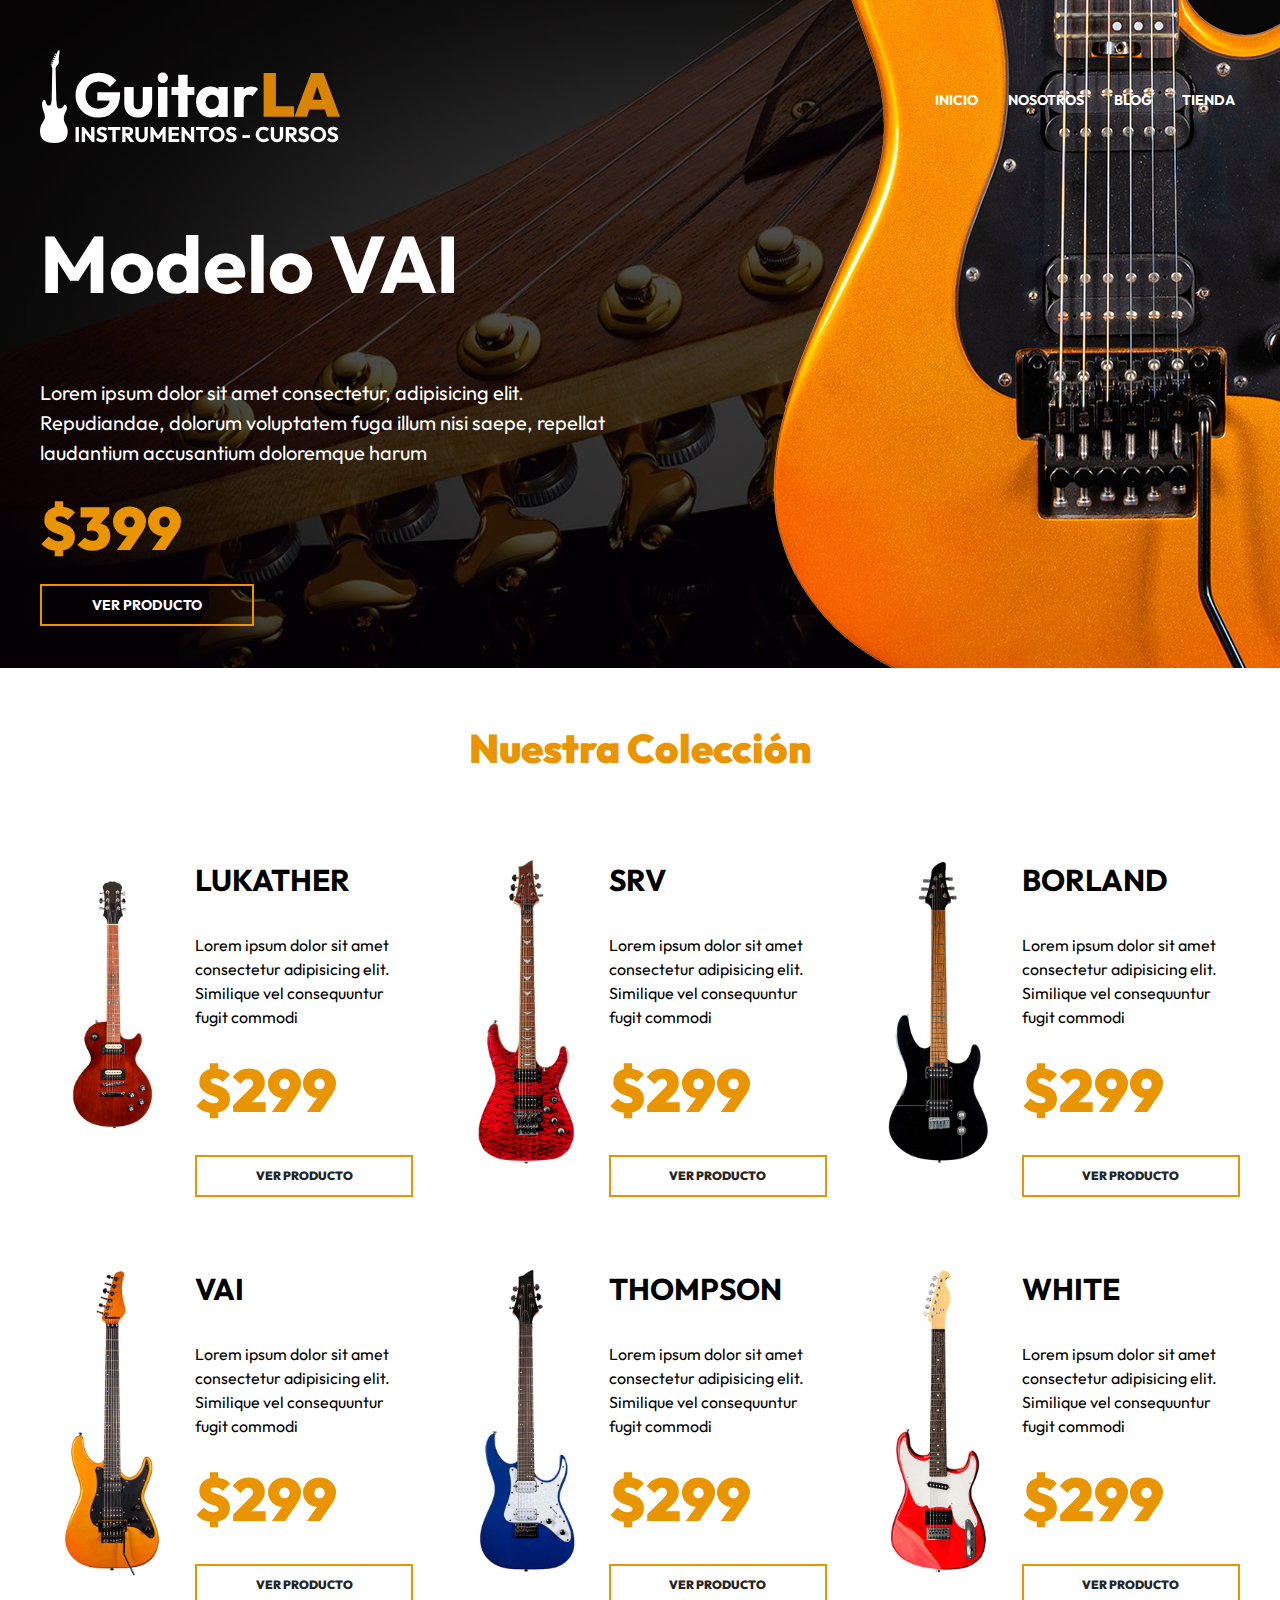
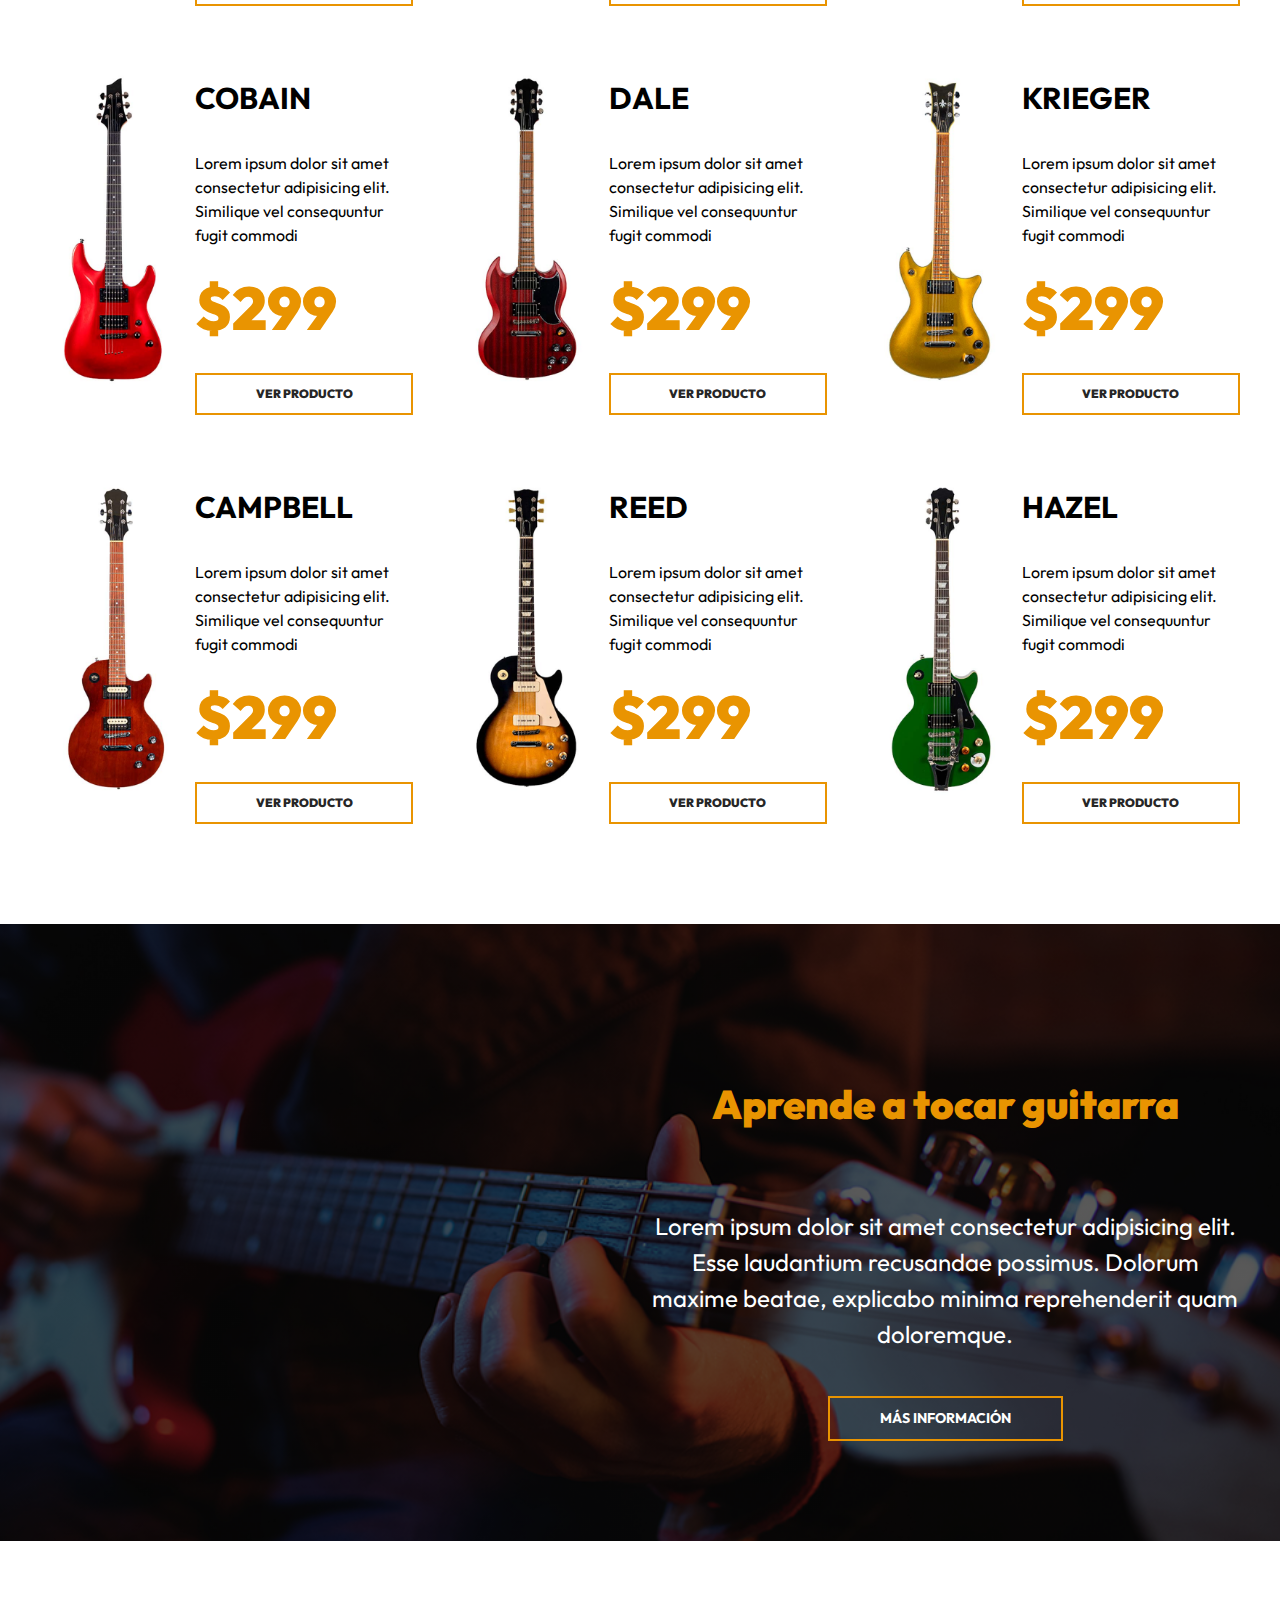
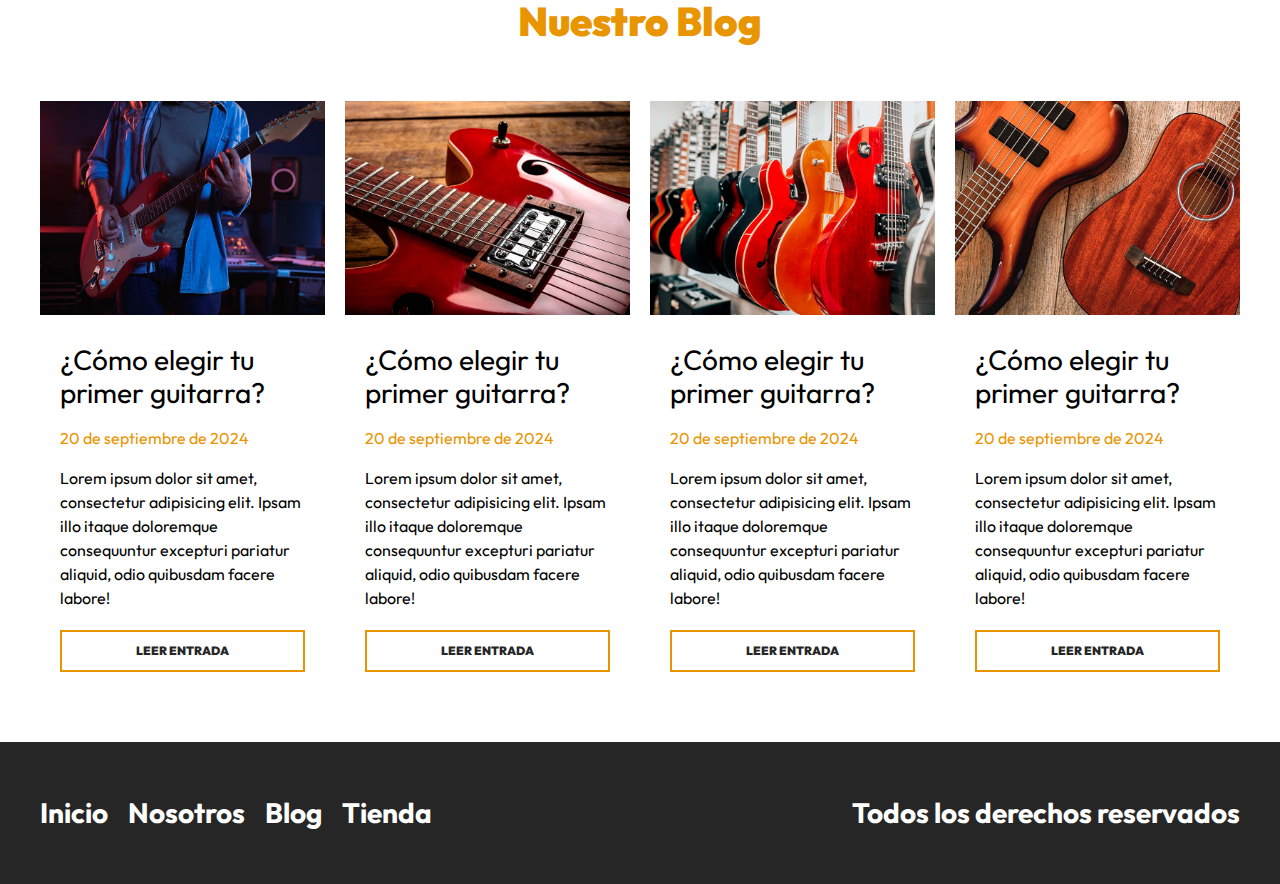
<file: index.html>
<!DOCTYPE html>
<html lang="en">
<head>
    <meta charset="UTF-8">
    <meta http-equiv="X-UA-Compatible" content="IE=edge">
    <meta name="viewport" content="width=device-width, initial-scale=1.0">
    <title>GuitarLA</title>
    <link rel="stylesheet" href="css/normalize.css">
    <link rel="preconnect" href="https://fonts.googleapis.com">
    <link rel="preconnect" href="https://fonts.gstatic.com" crossorigin>
    <link href="https://fonts.googleapis.com/css2?family=Outfit:wght@400;700;900&display=swap" rel="stylesheet"> 
    <link rel="stylesheet" href="css/app.css">
</head>
<body>
    <header class="header">
        <div class="header__contenedor">
            <div class="header__barra">
                <a href="/">
                    <img class="header__logo" src="img/logo.svg" alt="imagen logo">
                </a>
                <nav class="navegacion">
                    <a class="navegacion__enlace" href="index.html">Inicio</a>
                    <a class="navegacion__enlace" href="nosotros.html">Nosotros</a>
                    <a class="navegacion__enlace" href="blog.html">Blog</a>
                    <a class="navegacion__enlace" href="tienda.html">Tienda</a>
                </nav>
            </div><!--.header-barra-->
        
            <div class="modelo">
                <h1 class="modelo__nombre">Modelo VAI</h1>
                <p class="modelo__descripcion">Lorem ipsum dolor sit amet consectetur, adipisicing elit. Repudiandae, dolorum voluptatem fuga illum nisi saepe, repellat laudantium accusantium doloremque harum</p>
                <p class="modelo__precio">$399</p>
                <a class="modelo__enlace" href="producto.html">Ver Producto</a>
            </div>
        </div>
        <img class="header__guitarra" src="img/header_guitarra.png" alt="imagen header guitarra">
    </header>
    <main class="productos productos__contenedor">
        <h2 class="productos__heading">Nuestra Colección</h2>
        <div class="productos__grid">
            <div class="producto">
                <img class="producto__imagen" src="img/guitarra_01.jpg" alt="imagen guitarra">
                <div class="producto__contenido">
                    <h3 class="producto__nombre">Lukather</h3>
                    <p class="producto__descripcion">Lorem ipsum dolor sit amet consectetur adipisicing elit. Similique vel consequuntur fugit commodi</p>
                    <p class="producto__precio">$299</p>
                    <a class="producto__enlace" href="producto.html">Ver Producto</a>
                </div>
            </div><!--./producto-->
            <div class="producto">
                <img class="producto__imagen" src="img/guitarra_02.jpg" alt="imagen guitarra">
                <div class="producto__contenido">
                    <h3 class="producto__nombre">SRV</h3>
                    <p class="producto__descripcion">Lorem ipsum dolor sit amet consectetur adipisicing elit. Similique vel consequuntur fugit commodi</p>
                    <p class="producto__precio">$299</p>
                    <a class="producto__enlace" href="producto.html">Ver Producto</a>
                </div>
            </div><!--./producto-->
            <div class="producto">
                <img class="producto__imagen" src="img/guitarra_03.jpg" alt="imagen guitarra">
                <div class="producto__contenido">
                    <h3 class="producto__nombre">Borland</h3>
                    <p class="producto__descripcion">Lorem ipsum dolor sit amet consectetur adipisicing elit. Similique vel consequuntur fugit commodi</p>
                    <p class="producto__precio">$299</p>
                    <a class="producto__enlace" href="producto.html">Ver Producto</a>
                </div>
            </div><!--./producto-->
            <div class="producto">
                <img class="producto__imagen" src="img/guitarra_04.jpg" alt="imagen guitarra">
                <div class="producto__contenido">
                    <h3 class="producto__nombre">VAI</h3>
                    <p class="producto__descripcion">Lorem ipsum dolor sit amet consectetur adipisicing elit. Similique vel consequuntur fugit commodi</p>
                    <p class="producto__precio">$299</p>
                    <a class="producto__enlace" href="producto.html">Ver Producto</a>
                </div>
            </div><!--./producto-->
            <div class="producto">
                <img class="producto__imagen" src="img/guitarra_05.jpg" alt="imagen guitarra">
                <div class="producto__contenido">
                    <h3 class="producto__nombre">Thompson</h3>
                    <p class="producto__descripcion">Lorem ipsum dolor sit amet consectetur adipisicing elit. Similique vel consequuntur fugit commodi</p>
                    <p class="producto__precio">$299</p>
                    <a class="producto__enlace" href="producto.html">Ver Producto</a>
                </div>
            </div><!--./producto-->
            <div class="producto">
                <img class="producto__imagen" src="img/guitarra_06.jpg" alt="imagen guitarra">
                <div class="producto__contenido">
                    <h3 class="producto__nombre">White</h3>
                    <p class="producto__descripcion">Lorem ipsum dolor sit amet consectetur adipisicing elit. Similique vel consequuntur fugit commodi</p>
                    <p class="producto__precio">$299</p>
                    <a class="producto__enlace" href="producto.html">Ver Producto</a>
                </div>
            </div><!--./producto-->
            <div class="producto">
                <img class="producto__imagen" src="img/guitarra_07.jpg" alt="imagen guitarra">
                <div class="producto__contenido">
                    <h3 class="producto__nombre">Cobain</h3>
                    <p class="producto__descripcion">Lorem ipsum dolor sit amet consectetur adipisicing elit. Similique vel consequuntur fugit commodi</p>
                    <p class="producto__precio">$299</p>
                    <a class="producto__enlace" href="producto.html">Ver Producto</a>
                </div>
            </div><!--./producto-->
            <div class="producto">
                <img class="producto__imagen" src="img/guitarra_08.jpg" alt="imagen guitarra">
                <div class="producto__contenido">
                    <h3 class="producto__nombre">Dale</h3>
                    <p class="producto__descripcion">Lorem ipsum dolor sit amet consectetur adipisicing elit. Similique vel consequuntur fugit commodi</p>
                    <p class="producto__precio">$299</p>
                    <a class="producto__enlace" href="producto.html">Ver Producto</a>
                </div>
            </div><!--./producto-->
            <div class="producto">
                <img class="producto__imagen" src="img/guitarra_09.jpg" alt="imagen guitarra">
                <div class="producto__contenido">
                    <h3 class="producto__nombre">Krieger</h3>
                    <p class="producto__descripcion">Lorem ipsum dolor sit amet consectetur adipisicing elit. Similique vel consequuntur fugit commodi</p>
                    <p class="producto__precio">$299</p>
                    <a class="producto__enlace" href="producto.html">Ver Producto</a>
                </div>
            </div><!--./producto-->
            <div class="producto">
                <img class="producto__imagen" src="img/guitarra_10.jpg" alt="imagen guitarra">
                <div class="producto__contenido">
                    <h3 class="producto__nombre">Campbell</h3>
                    <p class="producto__descripcion">Lorem ipsum dolor sit amet consectetur adipisicing elit. Similique vel consequuntur fugit commodi</p>
                    <p class="producto__precio">$299</p>
                    <a class="producto__enlace" href="producto.html">Ver Producto</a>
                </div>
            </div><!--./producto-->
            <div class="producto">
                <img class="producto__imagen" src="img/guitarra_11.jpg" alt="imagen guitarra">
                <div class="producto__contenido">
                    <h3 class="producto__nombre">Reed</h3>
                    <p class="producto__descripcion">Lorem ipsum dolor sit amet consectetur adipisicing elit. Similique vel consequuntur fugit commodi</p>
                    <p class="producto__precio">$299</p>
                    <a class="producto__enlace" href="producto.html">Ver Producto</a>
                </div>
            </div><!--./producto-->
            <div class="producto">
                <img class="producto__imagen" src="img/guitarra_12.jpg" alt="imagen guitarra">
                <div class="producto__contenido">
                    <h3 class="producto__nombre">Hazel</h3>
                    <p class="producto__descripcion">Lorem ipsum dolor sit amet consectetur adipisicing elit. Similique vel consequuntur fugit commodi</p>
                    <p class="producto__precio">$299</p>
                    <a class="producto__enlace" href="producto.html">Ver Producto</a>
                </div>
            </div><!--./producto-->
        </div><!--./productos__grid-->
    </main>
    <section class="cursos">
        <div class="cursos__grid cursos__contenedor">
            <div class="cursos__contenido">
                <h2 class="cursos__heading">Aprende a tocar guitarra</h2>
                <p class="cursos__texto">Lorem ipsum dolor sit amet consectetur adipisicing elit. Esse laudantium recusandae possimus. Dolorum maxime beatae, explicabo minima reprehenderit quam doloremque.</p>
                <a href="#" class="cursos__enlace">Más información</a>
            </div>
        </div>
    </section>
    <section class="blog">
        <h2 class="blog__heading">Nuestro Blog</h2>
        <div class="blog__grid blog__contenedor">
            <div class="entrada">
                <img src="img/blog_1.jpg" alt="imagen blog" class="entrada__imagen">
                <div class="entrada__contenido">
                    <h3 class="entrada__titulo">¿Cómo elegir tu primer guitarra?</h3>
                    <p class="entrada__fecha">20 de septiembre de 2024</p>
                    <p class="entrada__descripcion">Lorem ipsum dolor sit amet, consectetur adipisicing elit. Ipsam illo itaque doloremque consequuntur excepturi pariatur aliquid, odio quibusdam facere labore!</p>
                    <a href="#" class="entrada__enlace">Leer Entrada</a>
                </div>
            </div>
            <div class="entrada">
                <img src="img/blog_2.jpg" alt="imagen blog" class="entrada__imagen">
                <div class="entrada__contenido">
                    <h3 class="entrada__titulo">¿Cómo elegir tu primer guitarra?</h3>
                    <p class="entrada__fecha">20 de septiembre de 2024</p>
                    <p class="entrada__descripcion">Lorem ipsum dolor sit amet, consectetur adipisicing elit. Ipsam illo itaque doloremque consequuntur excepturi pariatur aliquid, odio quibusdam facere labore!</p>
                    <a href="#" class="entrada__enlace">Leer Entrada</a>
                </div>
            </div>
            <div class="entrada">
                <img src="img/blog_3.jpg" alt="imagen blog" class="entrada__imagen">
                <div class="entrada__contenido">
                    <h3 class="entrada__titulo">¿Cómo elegir tu primer guitarra?</h3>
                    <p class="entrada__fecha">20 de septiembre de 2024</p>
                    <p class="entrada__descripcion">Lorem ipsum dolor sit amet, consectetur adipisicing elit. Ipsam illo itaque doloremque consequuntur excepturi pariatur aliquid, odio quibusdam facere labore!</p>
                    <a href="#" class="entrada__enlace">Leer Entrada</a>
                </div>
            </div>
            <div class="entrada">
                <img src="img/blog_4.jpg" alt="imagen blog" class="entrada__imagen">
                <div class="entrada__contenido">
                    <h3 class="entrada__titulo">¿Cómo elegir tu primer guitarra?</h3>
                    <p class="entrada__fecha">20 de septiembre de 2024</p>
                    <p class="entrada__descripcion">Lorem ipsum dolor sit amet, consectetur adipisicing elit. Ipsam illo itaque doloremque consequuntur excepturi pariatur aliquid, odio quibusdam facere labore!</p>
                    <a href="#" class="entrada__enlace">Leer Entrada</a>
                </div>
            </div>
        </div>
    </section>
    <footer class="footer">
        <div class="footer__grid footer__contenedor">
            <nav class="footer__navegacion">
                <a class="footer__enlace" href="index.html">Inicio</a>
                <a class="footer__enlace" href="nosotros.html">Nosotros</a>
                <a class="footer__enlace" href="blog.html">Blog</a>
                <a class="footer__enlace" href="tienda.html">Tienda</a>
            </nav>
            <p class="copyright">Todos los derechos reservados</p>
        </div>
    </footer>
</body>
</html>
</file>
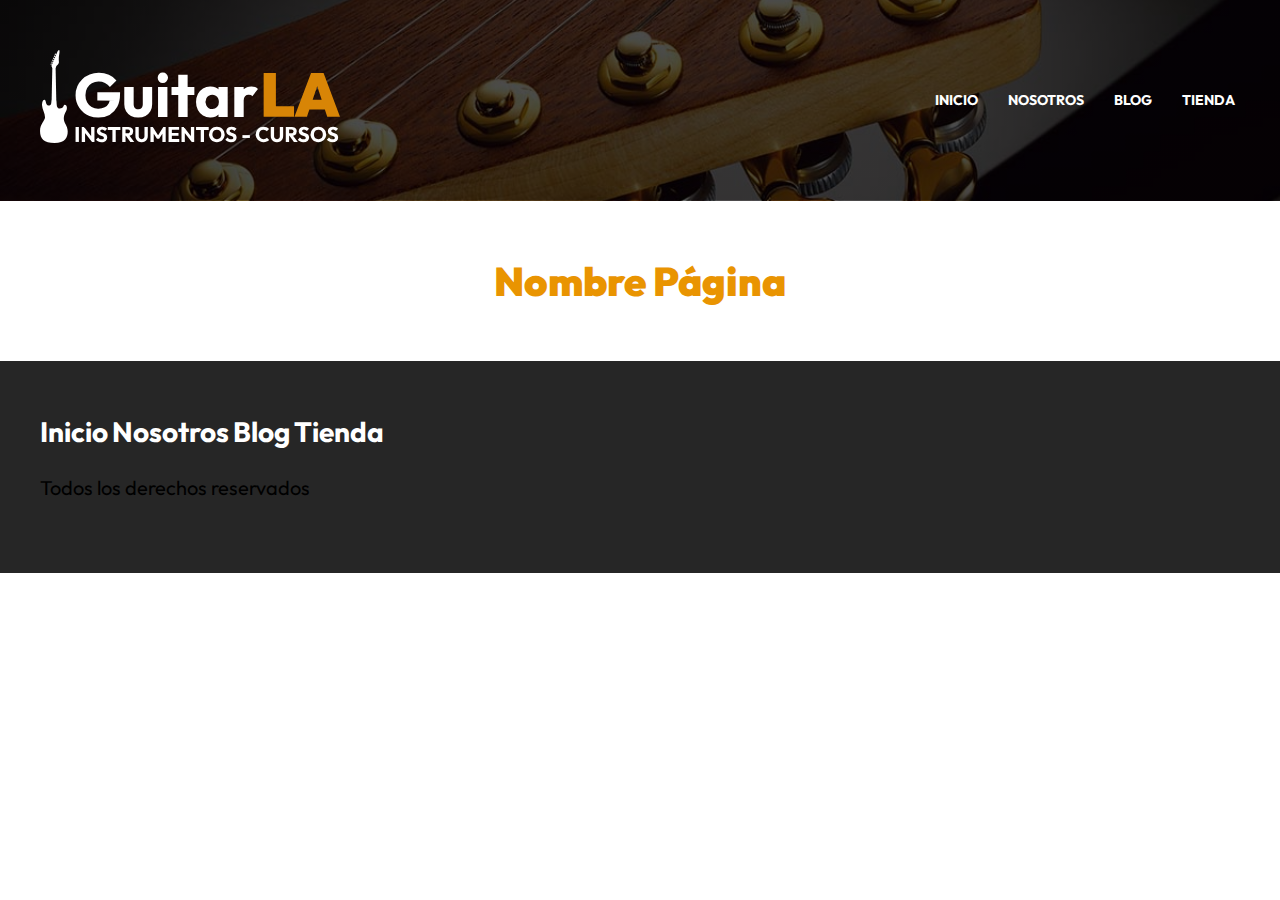
<file: base.html>
<!DOCTYPE html>
<html lang="en">
<head>
    <meta charset="UTF-8">
    <meta http-equiv="X-UA-Compatible" content="IE=edge">
    <meta name="viewport" content="width=device-width, initial-scale=1.0">
    <title>GuitarLA: Nombre Página</title>
    <link rel="stylesheet" href="css/normalize.css">
    <link rel="preconnect" href="https://fonts.googleapis.com">
    <link rel="preconnect" href="https://fonts.gstatic.com" crossorigin>
    <link href="https://fonts.googleapis.com/css2?family=Outfit:wght@400;700;900&display=swap" rel="stylesheet"> 
    <link rel="stylesheet" href="css/app.css">
</head>
<body>

    <header class="header">
        <div class="header__contenedor">
            <div class="header__barra">
                <a href="/">
                    <img class="header__logo" src="img/logo.svg" alt="imagen logo">
                </a>

                <nav class="navegacion">
                    <a class="navegacion__enlace" href="index.html">Inicio</a>
                    <a class="navegacion__enlace" href="nosotros.html">Nosotros</a>
                    <a class="navegacion__enlace" href="blog.html">Blog</a>
                    <a class="navegacion__enlace" href="tienda.html">Tienda</a>
                </nav>
            </div><!--.header-barra-->
        </div>
    </header>


    <main class="contenedor">
        <h2 class="heading">Nombre Página</h2>
    </main>

    <footer class="footer">
        <div class="footer__contenedor footer__contenido">
            <nav class="footer__nav">
                <a class="footer__enlace" href="index.html">Inicio</a>
                <a class="footer__enlace" href="nosotros.html">Nosotros</a>
                <a class="footer__enlace" href="blog.html">Blog</a>
                <a class="footer__enlace" href="tienda.html">Tienda</a>
            </nav>
            <p class="footer__copyright">Todos los derechos reservados</p>
        </div>
    </footer>

</body>
</html>
</file>
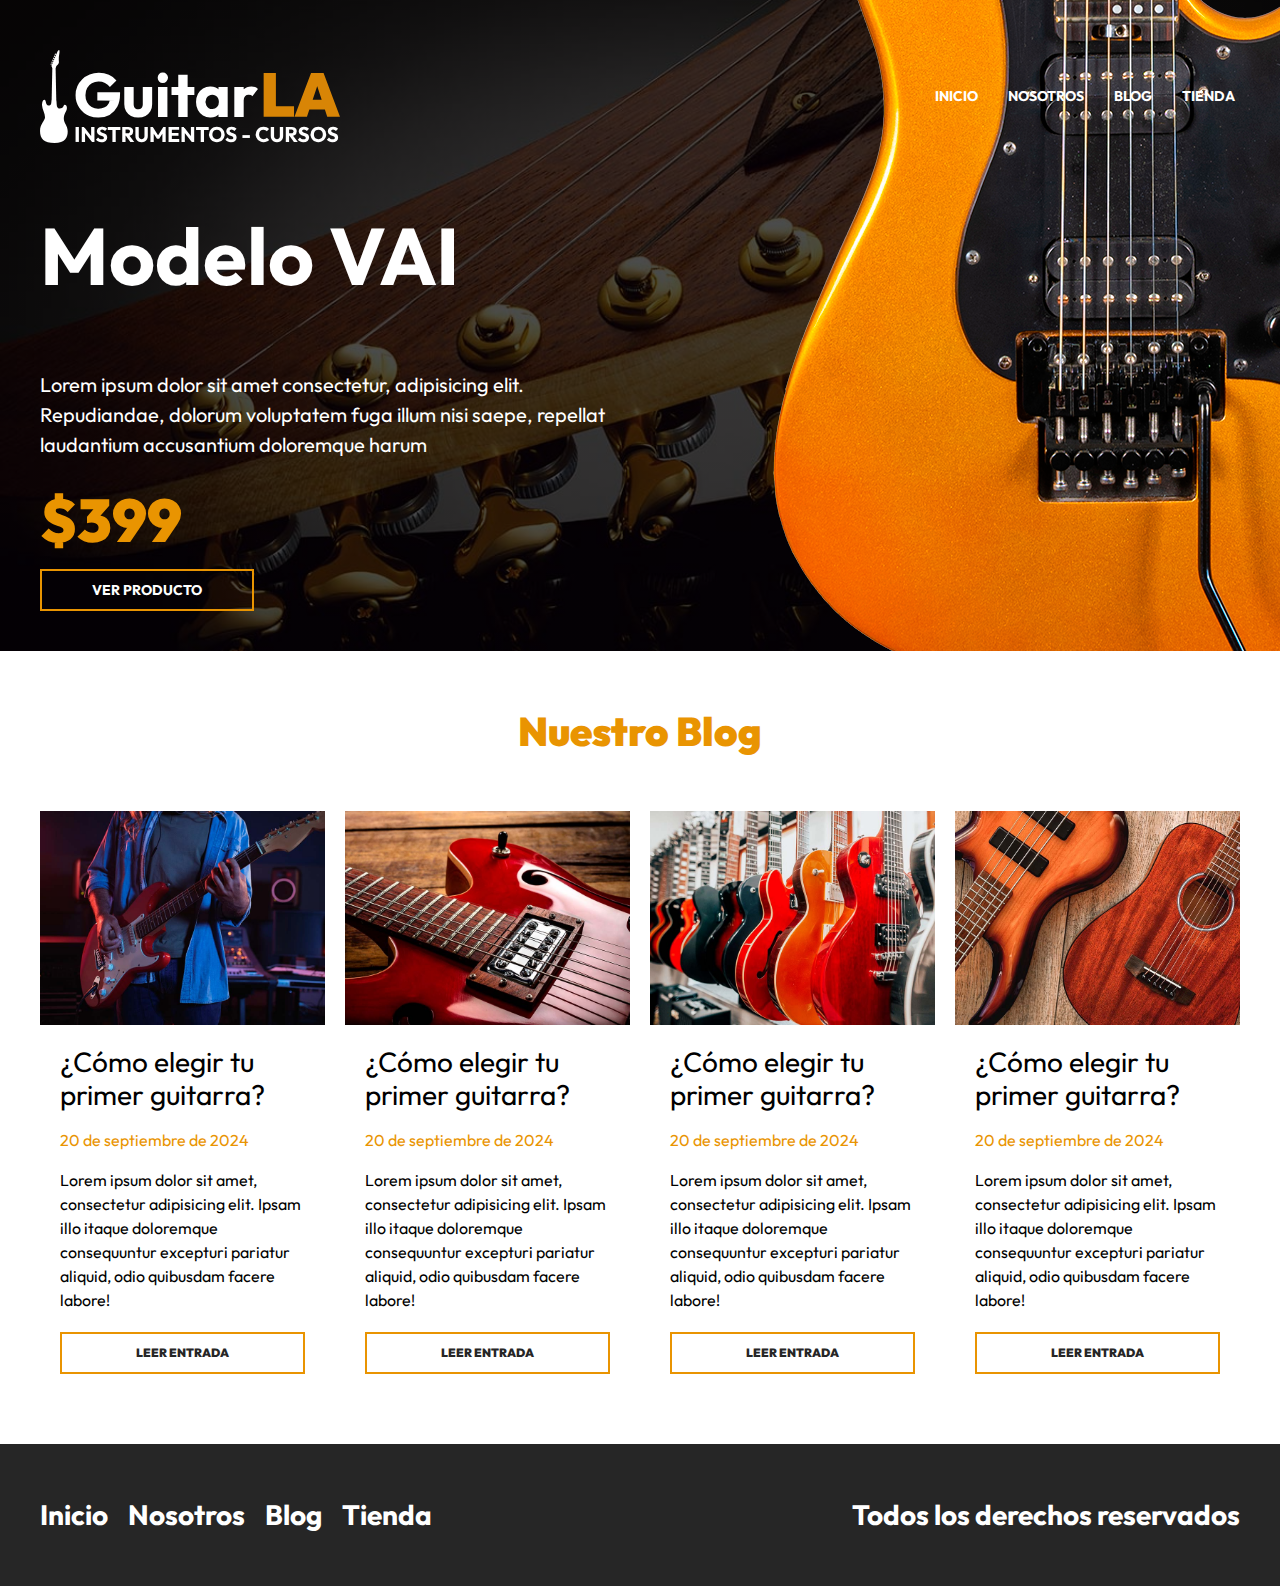
<file: blog.html>
<html lang="en">
<head>
    <meta charset="UTF-8">
    <meta http-equiv="X-UA-Compatible" content="IE=edge">
    <meta name="viewport" content="width=device-width, initial-scale=1.0">
    <title>GuitarLA: Blog</title>
    <link rel="stylesheet" href="css/normalize.css">
    <link rel="preconnect" href="https://fonts.googleapis.com">
    <link rel="preconnect" href="https://fonts.gstatic.com" crossorigin>
    <link href="https://fonts.googleapis.com/css2?family=Outfit:wght@400;700;900&display=swap" rel="stylesheet"> 
    <link rel="stylesheet" href="css/app.css">
</head>
<body>
    <header class="header">
        <div class="header__contenedor">
            <div class="header__barra">
                <a href="/">
                    <img class="header__logo" src="img/logo.svg" alt="imagen logo">
                </a>
                <nav class="navegacion">
                    <a class="navegacion__enlace" href="index.html">Inicio</a>
                    <a class="navegacion__enlace" href="nosotros.html">Nosotros</a>
                    <a class="navegacion__enlace" href="blog.html">Blog</a>
                    <a class="navegacion__enlace" href="tienda.html">Tienda</a>
                </nav>
            </div><!--.header-barra-->
            <div class="modelo">
                <h1 class="modelo__nombre">Modelo VAI</h1>
                <p class="modelo__descripcion">Lorem ipsum dolor sit amet consectetur, adipisicing elit. Repudiandae, dolorum voluptatem fuga illum nisi saepe, repellat laudantium accusantium doloremque harum</p>
                <p class="modelo__precio">$399</p>
                <a class="modelo__enlace" href="producto.html">Ver Producto</a>
            </div>
        </div>
        <img class="header__guitarra" src="img/header_guitarra.png" alt="imagen header guitarra">
    </header>
    <section class="blog">
        <h2 class="blog__heading">Nuestro Blog</h2>
        <div class="blog__grid blog__contenedor">
            <div class="entrada">
                <img src="img/blog_1.jpg" alt="imagen blog" class="entrada__imagen">
                <div class="entrada__contenido">
                    <h3 class="entrada__titulo">¿Cómo elegir tu primer guitarra?</h3>
                    <p class="entrada__fecha">20 de septiembre de 2024</p>
                    <p class="entrada__descripcion">Lorem ipsum dolor sit amet, consectetur adipisicing elit. Ipsam illo itaque doloremque consequuntur excepturi pariatur aliquid, odio quibusdam facere labore!</p>
                    <a href="#" class="entrada__enlace">Leer Entrada</a>
                </div>
            </div>
            <div class="entrada">
                <img src="img/blog_2.jpg" alt="imagen blog" class="entrada__imagen">
                <div class="entrada__contenido">
                    <h3 class="entrada__titulo">¿Cómo elegir tu primer guitarra?</h3>
                    <p class="entrada__fecha">20 de septiembre de 2024</p>
                    <p class="entrada__descripcion">Lorem ipsum dolor sit amet, consectetur adipisicing elit. Ipsam illo itaque doloremque consequuntur excepturi pariatur aliquid, odio quibusdam facere labore!</p>
                    <a href="#" class="entrada__enlace">Leer Entrada</a>
                </div>
            </div>
            <div class="entrada">
                <img src="img/blog_3.jpg" alt="imagen blog" class="entrada__imagen">
                <div class="entrada__contenido">
                    <h3 class="entrada__titulo">¿Cómo elegir tu primer guitarra?</h3>
                    <p class="entrada__fecha">20 de septiembre de 2024</p>
                    <p class="entrada__descripcion">Lorem ipsum dolor sit amet, consectetur adipisicing elit. Ipsam illo itaque doloremque consequuntur excepturi pariatur aliquid, odio quibusdam facere labore!</p>
                    <a href="#" class="entrada__enlace">Leer Entrada</a>
                </div>
            </div>
            <div class="entrada">
                <img src="img/blog_4.jpg" alt="imagen blog" class="entrada__imagen">
                <div class="entrada__contenido">
                    <h3 class="entrada__titulo">¿Cómo elegir tu primer guitarra?</h3>
                    <p class="entrada__fecha">20 de septiembre de 2024</p>
                    <p class="entrada__descripcion">Lorem ipsum dolor sit amet, consectetur adipisicing elit. Ipsam illo itaque doloremque consequuntur excepturi pariatur aliquid, odio quibusdam facere labore!</p>
                    <a href="#" class="entrada__enlace">Leer Entrada</a>
                </div>
            </div>
        </div>
    </section>
    <footer class="footer">
        <div class="footer__grid footer__contenedor">
            <nav class="footer__navegacion">
                <a class="footer__enlace" href="index.html">Inicio</a>
                <a class="footer__enlace" href="nosotros.html">Nosotros</a>
                <a class="footer__enlace" href="blog.html">Blog</a>
                <a class="footer__enlace" href="tienda.html">Tienda</a>
            </nav>
            <p class="copyright">Todos los derechos reservados</p>
        </div>
    </footer>
</body>
</html>
</file>
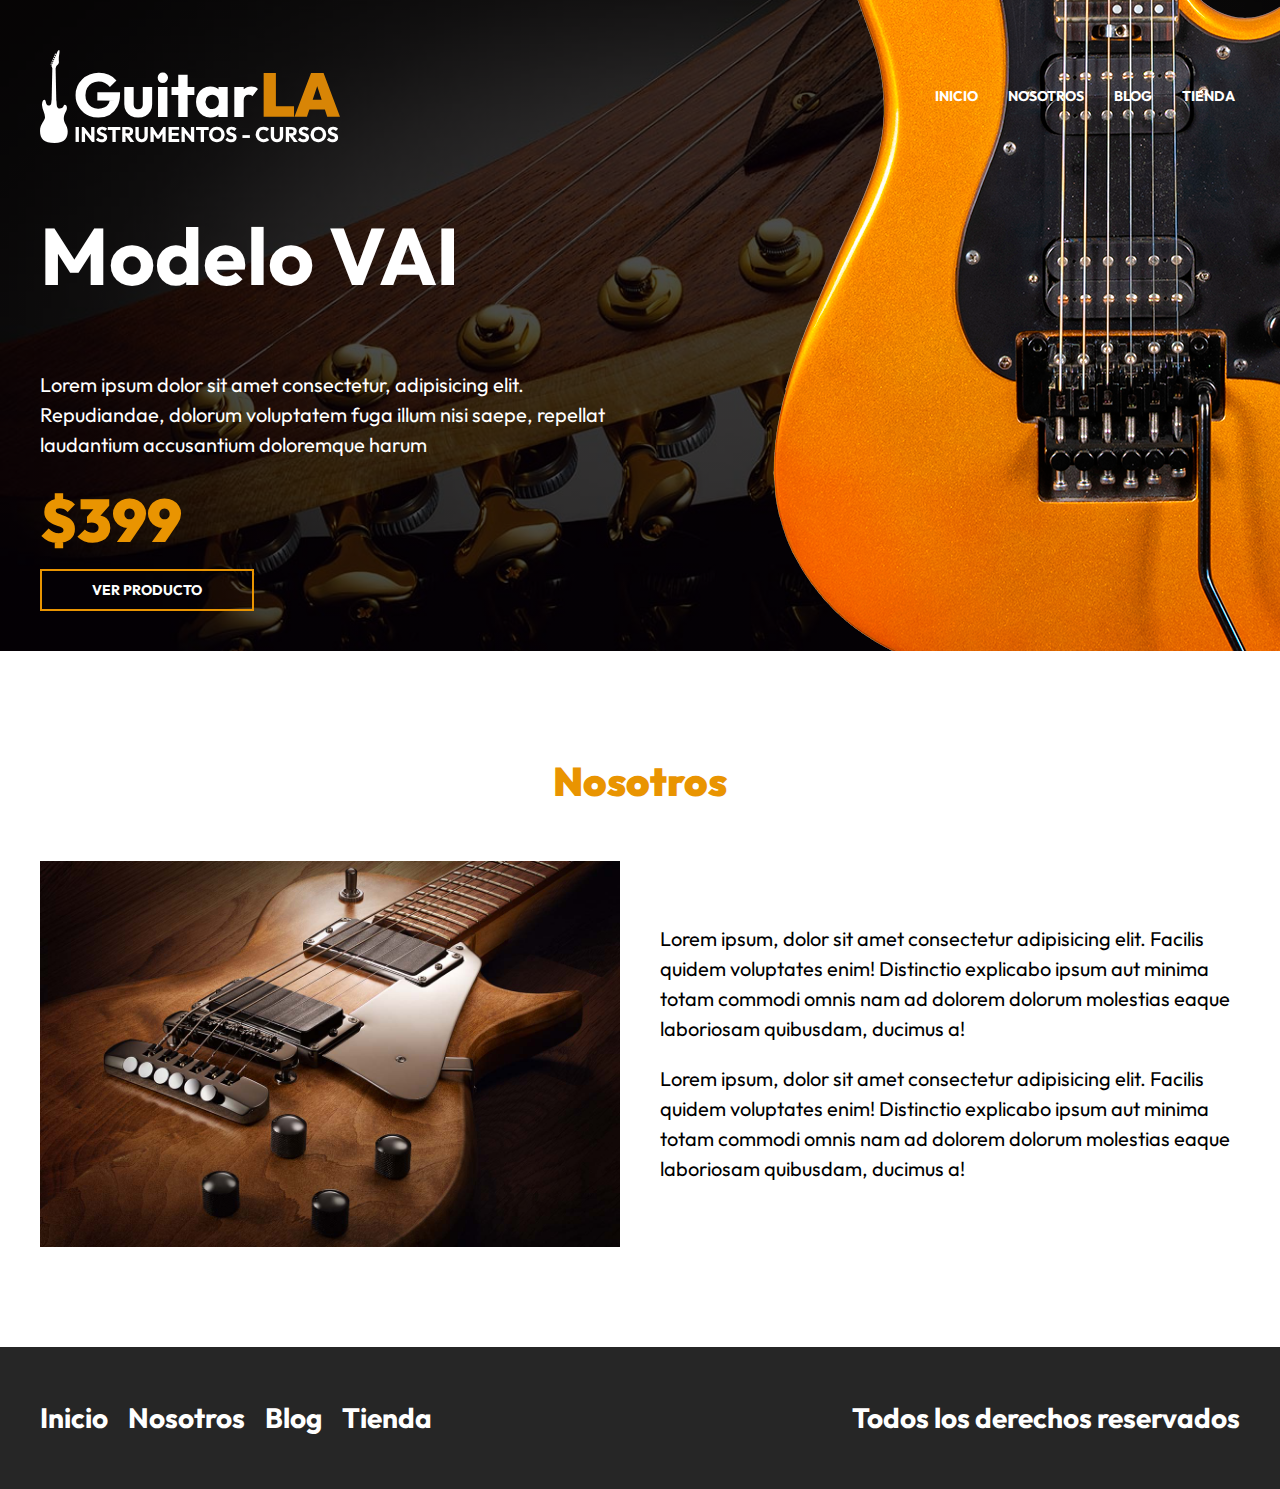
<file: nosotros.html>
<html lang="en">
<head>
    <meta charset="UTF-8">
    <meta http-equiv="X-UA-Compatible" content="IE=edge">
    <meta name="viewport" content="width=device-width, initial-scale=1.0">
    <title>GuitarLA: Nosotros</title>
    <link rel="stylesheet" href="css/normalize.css">
    <link rel="preconnect" href="https://fonts.googleapis.com">
    <link rel="preconnect" href="https://fonts.gstatic.com" crossorigin>
    <link href="https://fonts.googleapis.com/css2?family=Outfit:wght@400;700;900&display=swap" rel="stylesheet"> 
    <link rel="stylesheet" href="css/app.css">
</head>
<body>
    <header class="header">
        <div class="header__contenedor">
            <div class="header__barra">
                <a href="/">
                    <img class="header__logo" src="img/logo.svg" alt="imagen logo">
                </a>
                <nav class="navegacion">
                    <a class="navegacion__enlace" href="index.html">Inicio</a>
                    <a class="navegacion__enlace" href="nosotros.html">Nosotros</a>
                    <a class="navegacion__enlace" href="blog.html">Blog</a>
                    <a class="navegacion__enlace" href="tienda.html">Tienda</a>
                </nav>
            </div><!--.header-barra-->
            <div class="modelo">
                <h1 class="modelo__nombre">Modelo VAI</h1>
                <p class="modelo__descripcion">Lorem ipsum dolor sit amet consectetur, adipisicing elit. Repudiandae, dolorum voluptatem fuga illum nisi saepe, repellat laudantium accusantium doloremque harum</p>
                <p class="modelo__precio">$399</p>
                <a class="modelo__enlace" href="producto.html">Ver Producto</a>
            </div>
        </div>
        <img class="header__guitarra" src="img/header_guitarra.png" alt="imagen header guitarra">
    </header>
    <main class="nosotros">
        <h2 class="nosotros__heading">Nosotros</h2>
         <div class="nosotros__grid nosotros__contenedor">
            <div class="nosotros__imagen"">
                <img src="img/nosotros.jpg" alt="imagen nosotros" >
            </div>
            <div class="nosotros__contenido">
                <p class="nosotros__texto">Lorem ipsum, dolor sit amet consectetur adipisicing elit. Facilis quidem voluptates enim! Distinctio explicabo ipsum aut minima totam commodi omnis nam ad dolorem dolorum molestias eaque laboriosam quibusdam, ducimus a!</p>
                <p class="nosotros__texto">Lorem ipsum, dolor sit amet consectetur adipisicing elit. Facilis quidem voluptates enim! Distinctio explicabo ipsum aut minima totam commodi omnis nam ad dolorem dolorum molestias eaque laboriosam quibusdam, ducimus a!</p>
            </div>
        </div>
    </main>
    <footer class="footer">
        <div class="footer__grid footer__contenedor">
            <nav class="footer__navegacion">
                <a class="footer__enlace" href="index.html">Inicio</a>
                <a class="footer__enlace" href="nosotros.html">Nosotros</a>
                <a class="footer__enlace" href="blog.html">Blog</a>
                <a class="footer__enlace" href="tienda.html">Tienda</a>
            </nav>
            <p class="copyright">Todos los derechos reservados</p>
        </div>
    </footer>
</body>
</html>
</file>
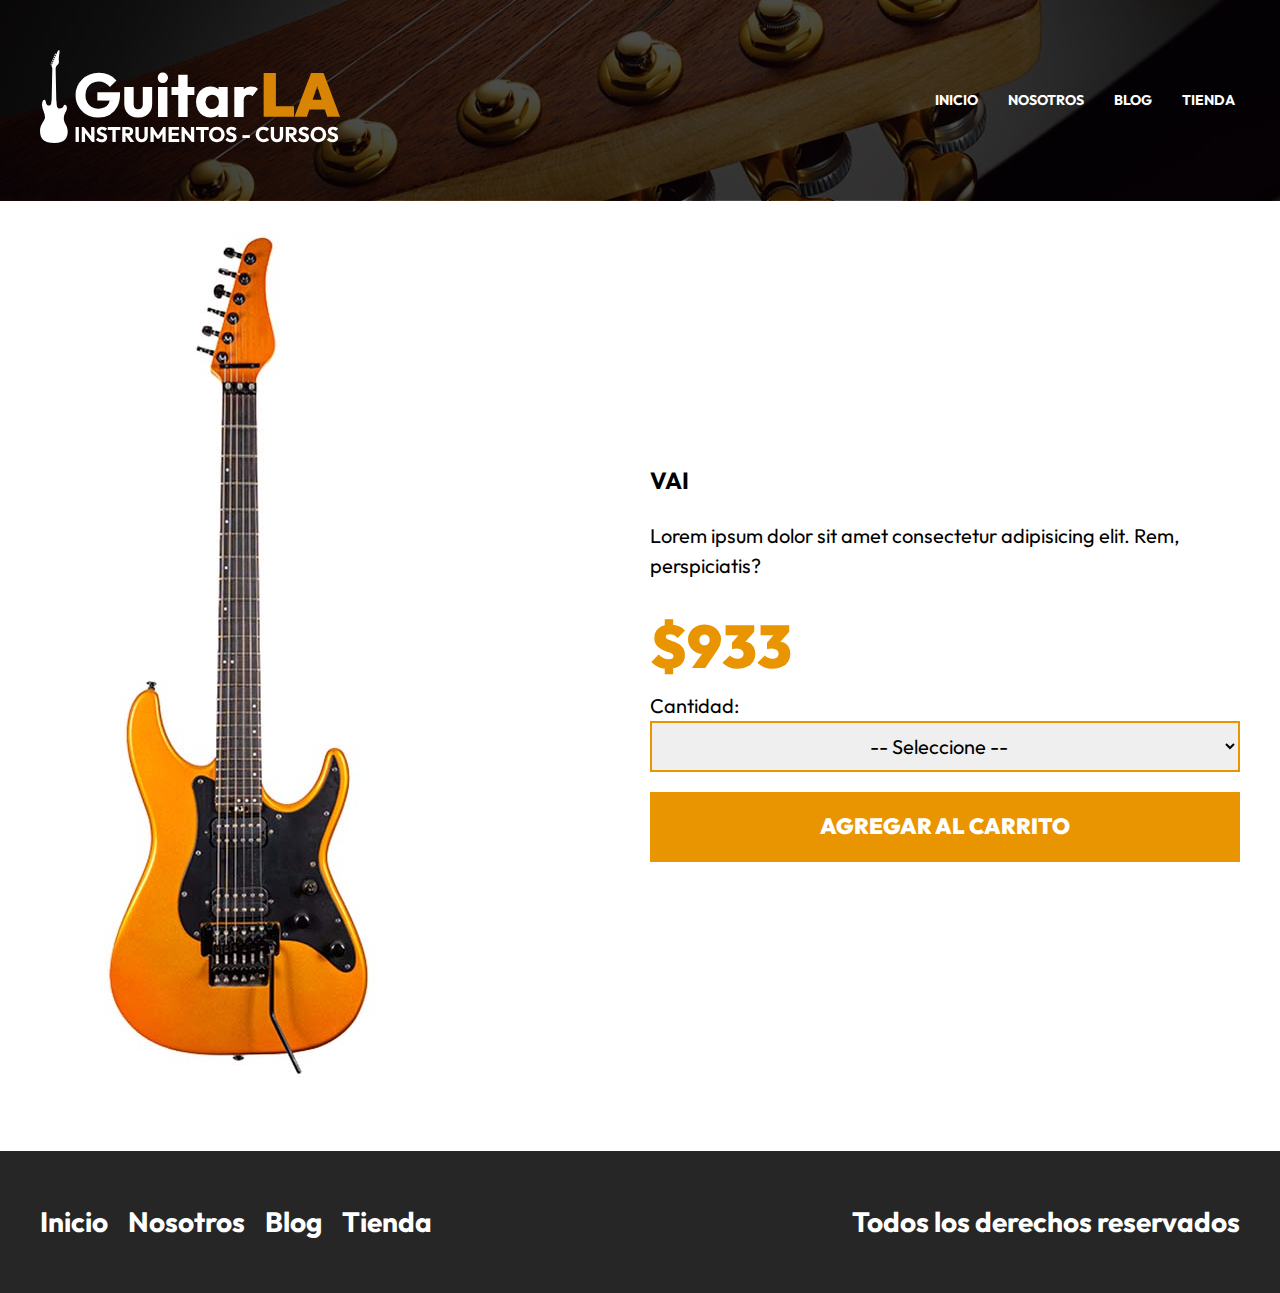
<file: producto.html>
<!DOCTYPE html>
<html lang="en">
<head>
    <meta charset="UTF-8">
    <meta http-equiv="X-UA-Compatible" content="IE=edge">
    <meta name="viewport" content="width=device-width, initial-scale=1.0">
    <title>GuitarLA: Producto</title>
    <link rel="stylesheet" href="css/normalize.css">
    <link rel="preconnect" href="https://fonts.googleapis.com">
    <link rel="preconnect" href="https://fonts.gstatic.com" crossorigin>
    <link href="https://fonts.googleapis.com/css2?family=Outfit:wght@400;700;900&display=swap" rel="stylesheet"> 
    <link rel="stylesheet" href="css/app.css">
</head>
<body>

    <header class="header">
        <div class="header__contenedor">
            <div class="header__barra">
                <a href="/">
                    <img class="header__logo" src="img/logo.svg" alt="imagen logo">
                </a>

                <nav class="navegacion">
                    <a class="navegacion__enlace" href="index.html">Inicio</a>
                    <a class="navegacion__enlace" href="nosotros.html">Nosotros</a>
                    <a class="navegacion__enlace" href="blog.html">Blog</a>
                    <a class="navegacion__enlace" href="tienda.html">Tienda</a>
                </nav>
            </div><!--.header-barra-->
        </div>
    </header>


    <main class="productoP">
        <div class="productoP__grid productoP__contenedor">
           <img class="productoP__imagen" src="img/guitarra_04.jpg" alt="imagen guitarra">
           <div class="productoP__contenido">
                <h3 class="productoP__titulo">Vai</h3>
                <p class="productoP__descripcion">Lorem ipsum dolor sit amet consectetur adipisicing elit. Rem, perspiciatis?</p>
                <p class="producto__precio">$933</p>
                <form class="productoP__formulario">
                    <label class="productoP__label">Cantidad:</label>
                    <select class="productoP__cantidad">
                        <option value="">-- Seleccione --</option>
                        <option value="1">1</option>
                        <option value="2">2</option>
                        <option value="3">3</option>
                        <option value="4">4</option>
                        <option value="5">5</option>
                        <option value="6">6</option>
                        <option value="7">7</option>
                        <option value="8">8</option>
                        <option value="9">9</option>
                        <option value="10">10</option>
                    </select>

                    <input
                        type="submit"
                        class="producto__agregar-carrito"
                        value="Agregar al Carrito"
                    >
                </form>
        </div>
    </div><!--./producto-->
</main>

<footer class="footer">
    <div class="footer__grid footer__contenedor">
        <nav class="footer__navegacion">
            <a class="footer__enlace" href="index.html">Inicio</a>
            <a class="footer__enlace" href="nosotros.html">Nosotros</a>
            <a class="footer__enlace" href="blog.html">Blog</a>
            <a class="footer__enlace" href="tienda.html">Tienda</a>
        </nav>
        <p class="copyright">Todos los derechos reservados</p>
    </div>
</footer>

</body>
</html>
</file>
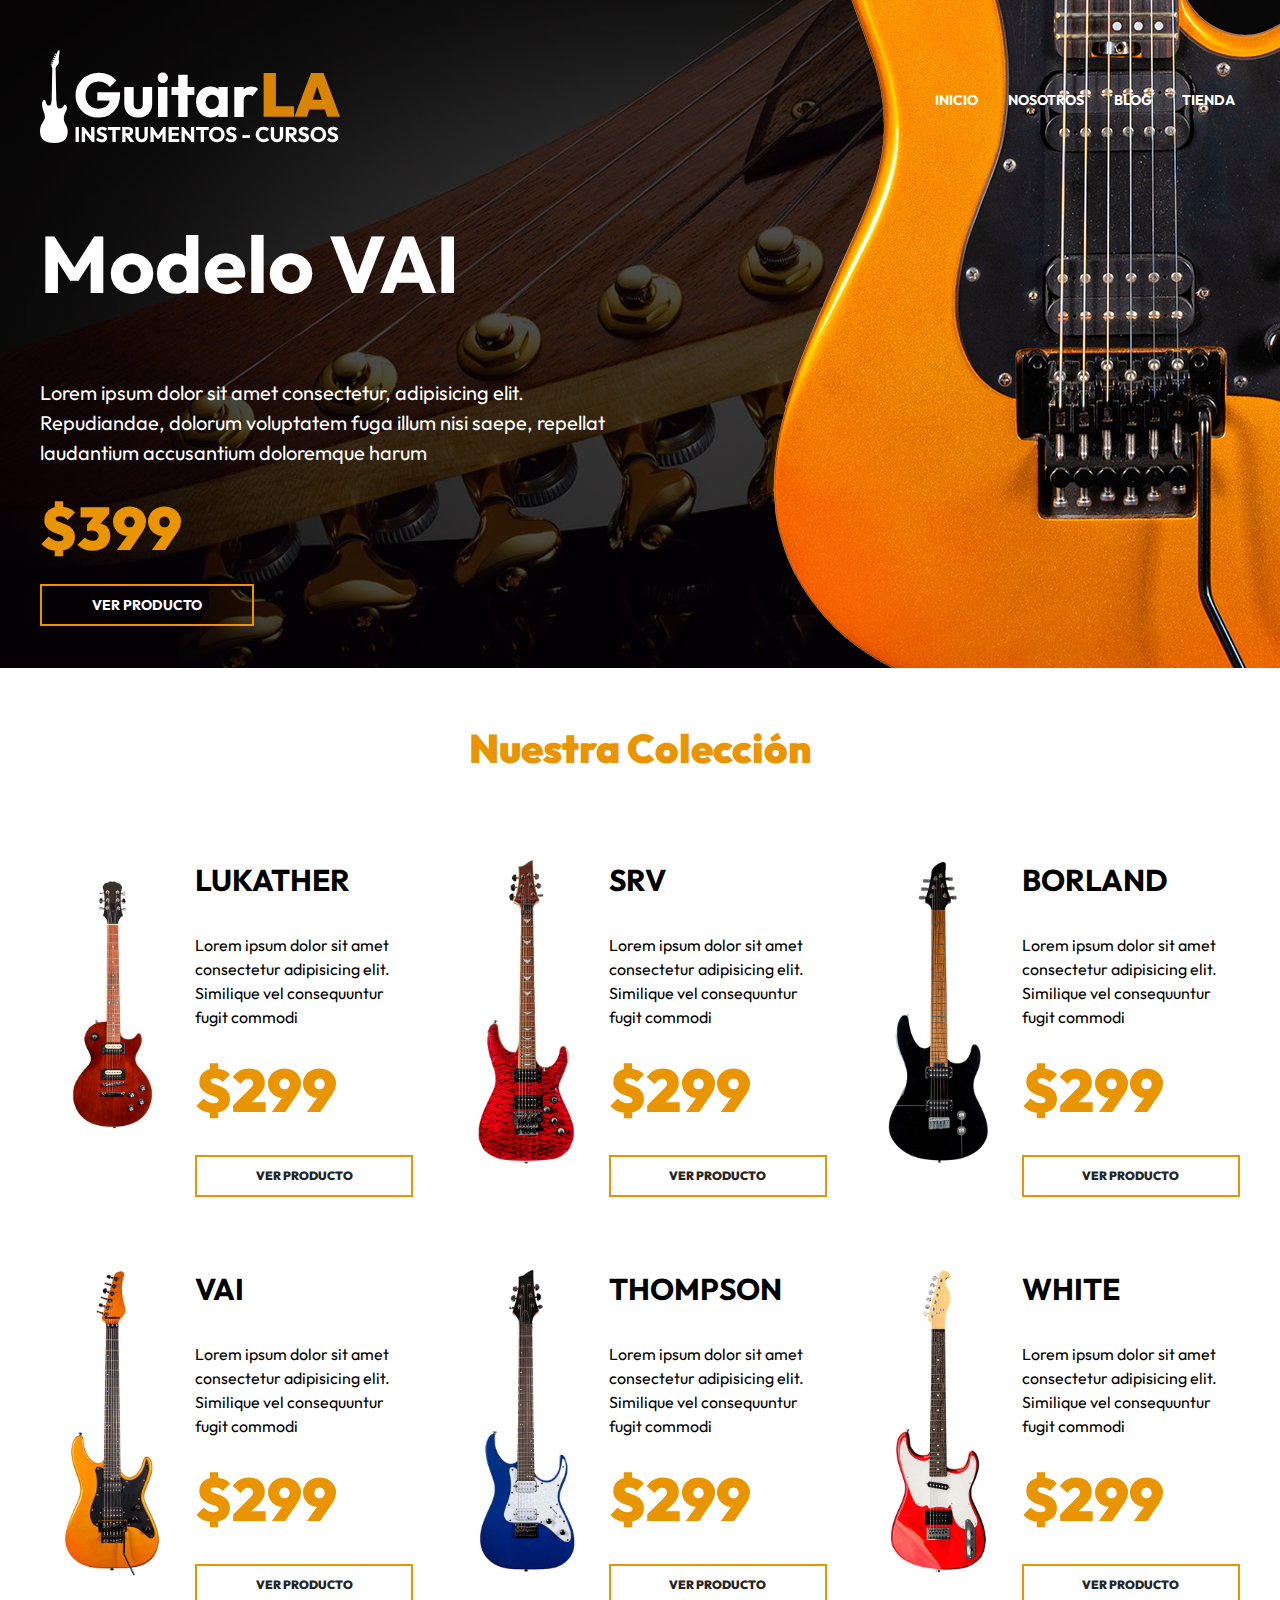
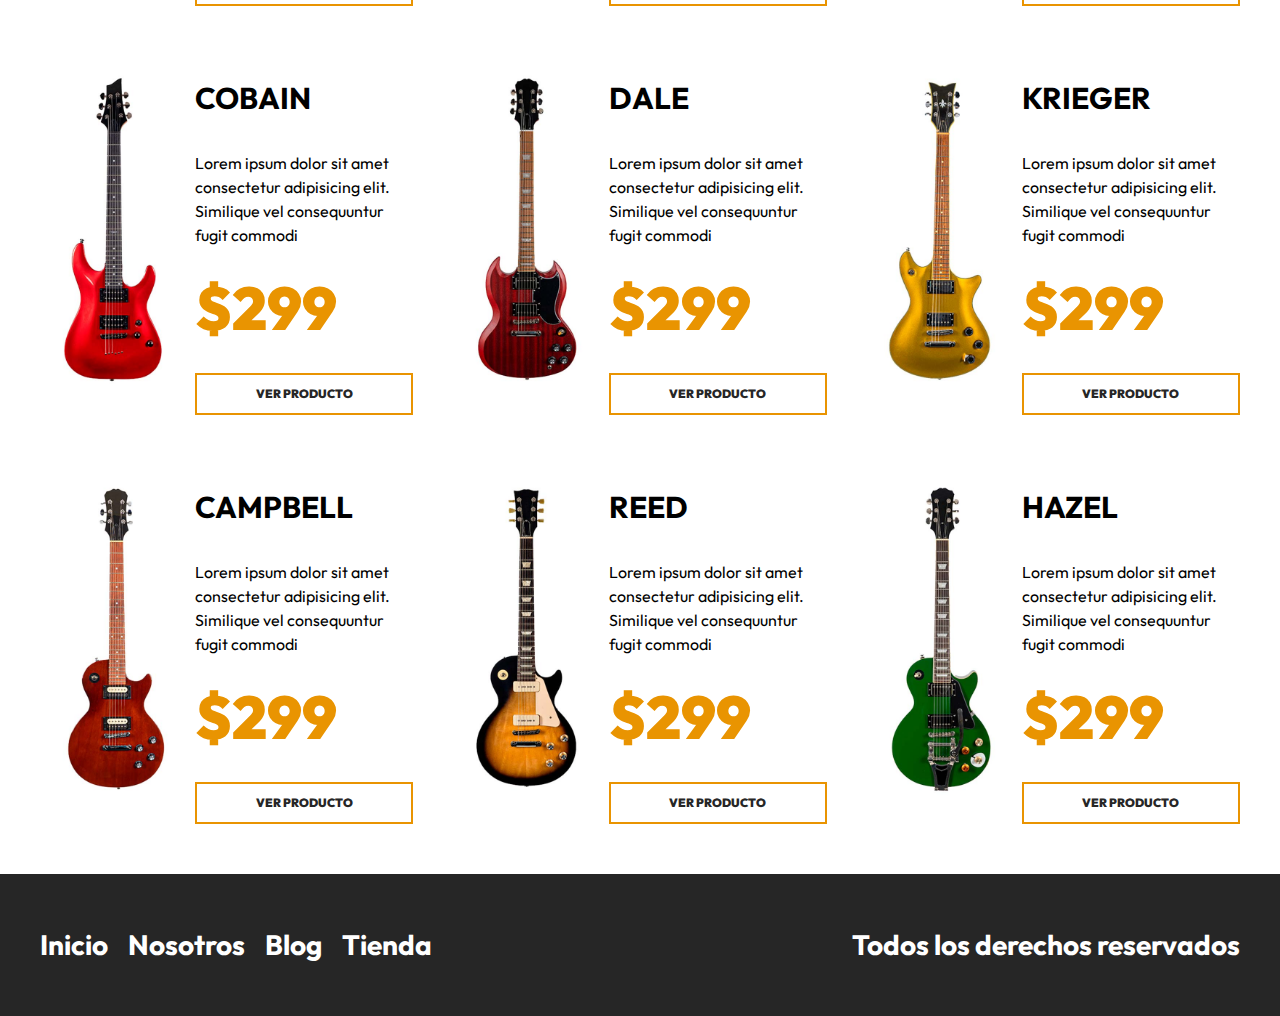
<file: tienda.html>
<!DOCTYPE html>
<html lang="en">
<head>
    <meta charset="UTF-8">
    <meta http-equiv="X-UA-Compatible" content="IE=edge">
    <meta name="viewport" content="width=device-width, initial-scale=1.0">
    <title>Tienda</title>
    <link rel="stylesheet" href="css/normalize.css">
    <link rel="preconnect" href="https://fonts.googleapis.com">
    <link rel="preconnect" href="https://fonts.gstatic.com" crossorigin>
    <link href="https://fonts.googleapis.com/css2?family=Outfit:wght@400;700;900&display=swap" rel="stylesheet"> 
    <link rel="stylesheet" href="css/app.css">
</head>
<body>
    <header class="header">
        <div class="header__contenedor">
            <div class="header__barra">
                <a href="/">
                    <img class="header__logo" src="img/logo.svg" alt="imagen logo">
                </a>
                <nav class="navegacion">
                    <a class="navegacion__enlace" href="index.html">Inicio</a>
                    <a class="navegacion__enlace" href="nosotros.html">Nosotros</a>
                    <a class="navegacion__enlace" href="blog.html">Blog</a>
                    <a class="navegacion__enlace" href="tienda.html">Tienda</a>
                </nav>
            </div><!--.header-barra-->
        
            <div class="modelo">
                <h1 class="modelo__nombre">Modelo VAI</h1>
                <p class="modelo__descripcion">Lorem ipsum dolor sit amet consectetur, adipisicing elit. Repudiandae, dolorum voluptatem fuga illum nisi saepe, repellat laudantium accusantium doloremque harum</p>
                <p class="modelo__precio">$399</p>
                <a class="modelo__enlace" href="producto.html">Ver Producto</a>
            </div>
        </div>
        <img class="header__guitarra" src="img/header_guitarra.png" alt="imagen header guitarra">
    </header>
    <main class="productos productos__contenedor">
        <h2 class="productos__heading">Nuestra Colección</h2>
        <div class="productos__grid">
            <div class="producto">
                <img class="producto__imagen" src="img/guitarra_01.jpg" alt="imagen guitarra">
                <div class="producto__contenido">
                    <h3 class="producto__nombre">Lukather</h3>
                    <p class="producto__descripcion">Lorem ipsum dolor sit amet consectetur adipisicing elit. Similique vel consequuntur fugit commodi</p>
                    <p class="producto__precio">$299</p>
                    <a class="producto__enlace" href="producto.html">Ver Producto</a>
                </div>
            </div><!--./producto-->
            <div class="producto">
                <img class="producto__imagen" src="img/guitarra_02.jpg" alt="imagen guitarra">
                <div class="producto__contenido">
                    <h3 class="producto__nombre">SRV</h3>
                    <p class="producto__descripcion">Lorem ipsum dolor sit amet consectetur adipisicing elit. Similique vel consequuntur fugit commodi</p>
                    <p class="producto__precio">$299</p>
                    <a class="producto__enlace" href="producto.html">Ver Producto</a>
                </div>
            </div><!--./producto-->
            <div class="producto">
                <img class="producto__imagen" src="img/guitarra_03.jpg" alt="imagen guitarra">
                <div class="producto__contenido">
                    <h3 class="producto__nombre">Borland</h3>
                    <p class="producto__descripcion">Lorem ipsum dolor sit amet consectetur adipisicing elit. Similique vel consequuntur fugit commodi</p>
                    <p class="producto__precio">$299</p>
                    <a class="producto__enlace" href="producto.html">Ver Producto</a>
                </div>
            </div><!--./producto-->
            <div class="producto">
                <img class="producto__imagen" src="img/guitarra_04.jpg" alt="imagen guitarra">
                <div class="producto__contenido">
                    <h3 class="producto__nombre">VAI</h3>
                    <p class="producto__descripcion">Lorem ipsum dolor sit amet consectetur adipisicing elit. Similique vel consequuntur fugit commodi</p>
                    <p class="producto__precio">$299</p>
                    <a class="producto__enlace" href="producto.html">Ver Producto</a>
                </div>
            </div><!--./producto-->
            <div class="producto">
                <img class="producto__imagen" src="img/guitarra_05.jpg" alt="imagen guitarra">
                <div class="producto__contenido">
                    <h3 class="producto__nombre">Thompson</h3>
                    <p class="producto__descripcion">Lorem ipsum dolor sit amet consectetur adipisicing elit. Similique vel consequuntur fugit commodi</p>
                    <p class="producto__precio">$299</p>
                    <a class="producto__enlace" href="producto.html">Ver Producto</a>
                </div>
            </div><!--./producto-->
            <div class="producto">
                <img class="producto__imagen" src="img/guitarra_06.jpg" alt="imagen guitarra">
                <div class="producto__contenido">
                    <h3 class="producto__nombre">White</h3>
                    <p class="producto__descripcion">Lorem ipsum dolor sit amet consectetur adipisicing elit. Similique vel consequuntur fugit commodi</p>
                    <p class="producto__precio">$299</p>
                    <a class="producto__enlace" href="producto.html">Ver Producto</a>
                </div>
            </div><!--./producto-->
            <div class="producto">
                <img class="producto__imagen" src="img/guitarra_07.jpg" alt="imagen guitarra">
                <div class="producto__contenido">
                    <h3 class="producto__nombre">Cobain</h3>
                    <p class="producto__descripcion">Lorem ipsum dolor sit amet consectetur adipisicing elit. Similique vel consequuntur fugit commodi</p>
                    <p class="producto__precio">$299</p>
                    <a class="producto__enlace" href="producto.html">Ver Producto</a>
                </div>
            </div><!--./producto-->
            <div class="producto">
                <img class="producto__imagen" src="img/guitarra_08.jpg" alt="imagen guitarra">
                <div class="producto__contenido">
                    <h3 class="producto__nombre">Dale</h3>
                    <p class="producto__descripcion">Lorem ipsum dolor sit amet consectetur adipisicing elit. Similique vel consequuntur fugit commodi</p>
                    <p class="producto__precio">$299</p>
                    <a class="producto__enlace" href="producto.html">Ver Producto</a>
                </div>
            </div><!--./producto-->
            <div class="producto">
                <img class="producto__imagen" src="img/guitarra_09.jpg" alt="imagen guitarra">
                <div class="producto__contenido">
                    <h3 class="producto__nombre">Krieger</h3>
                    <p class="producto__descripcion">Lorem ipsum dolor sit amet consectetur adipisicing elit. Similique vel consequuntur fugit commodi</p>
                    <p class="producto__precio">$299</p>
                    <a class="producto__enlace" href="producto.html">Ver Producto</a>
                </div>
            </div><!--./producto-->
            <div class="producto">
                <img class="producto__imagen" src="img/guitarra_10.jpg" alt="imagen guitarra">
                <div class="producto__contenido">
                    <h3 class="producto__nombre">Campbell</h3>
                    <p class="producto__descripcion">Lorem ipsum dolor sit amet consectetur adipisicing elit. Similique vel consequuntur fugit commodi</p>
                    <p class="producto__precio">$299</p>
                    <a class="producto__enlace" href="producto.html">Ver Producto</a>
                </div>
            </div><!--./producto-->
            <div class="producto">
                <img class="producto__imagen" src="img/guitarra_11.jpg" alt="imagen guitarra">
                <div class="producto__contenido">
                    <h3 class="producto__nombre">Reed</h3>
                    <p class="producto__descripcion">Lorem ipsum dolor sit amet consectetur adipisicing elit. Similique vel consequuntur fugit commodi</p>
                    <p class="producto__precio">$299</p>
                    <a class="producto__enlace" href="producto.html">Ver Producto</a>
                </div>
            </div><!--./producto-->
            <div class="producto">
                <img class="producto__imagen" src="img/guitarra_12.jpg" alt="imagen guitarra">
                <div class="producto__contenido">
                    <h3 class="producto__nombre">Hazel</h3>
                    <p class="producto__descripcion">Lorem ipsum dolor sit amet consectetur adipisicing elit. Similique vel consequuntur fugit commodi</p>
                    <p class="producto__precio">$299</p>
                    <a class="producto__enlace" href="producto.html">Ver Producto</a>
                </div>
            </div><!--./producto-->
        </div><!--./productos__grid-->
    </main>
    <footer class="footer">
        <div class="footer__grid footer__contenedor">
            <nav class="footer__navegacion">
                <a class="footer__enlace" href="index.html">Inicio</a>
                <a class="footer__enlace" href="nosotros.html">Nosotros</a>
                <a class="footer__enlace" href="blog.html">Blog</a>
                <a class="footer__enlace" href="tienda.html">Tienda</a>
            </nav>
            <p class="copyright">Todos los derechos reservados</p>
        </div>
    </footer>
</body>
</html>
</file>
<file: css/app.css>
:root {
    --primary: #e99401;
    --negro: #262626;
    --blanco: #FFF;
    --border: 2px solid var(--primary);
    --fuente-principal: 'Outfit', sans-serif;
}
html {
    font-size: 62.5%;
    box-sizing: border-box;
}
*, *:before, *:after {
    box-sizing: inherit;
}
body {
    font-size: 2rem;
    font-family: var(--fuente-principal);
    line-height: 1.5;
}
img {
    max-width: 100%;
}

[class*="contenedor"] {
    max-width: 120rem;
    margin: 0 auto;
    width: 95%;
}
[class*="heading"] {
    font-size: 4rem;
    text-align: center;
    font-weight: 900;
    color: var(--primary);
    margin: 5rem 0;
}

.header {
    background-image: linear-gradient(to right, rgb(0 0 0 / .7), rgb(0 0 0 / .7)), url(../img/header.jpg);
    background-size: cover;
    background-position: 50%;
    padding: 5rem 0;
    position: relative;
}

.header__guitarra {
    display: none;
}
@media (min-width: 992px) { 
    .header__guitarra {
        display: block;
        position: absolute;
        right: 0;
        bottom: 0;
        /* animation-name: mostrarImagen;
        animation-duration: 1s;
        animation-delay: 0s;
        animation-timing-function: ease-in-out;
        animation-iteration-count: 1; */
        animation: 1s ease-in-out 0s 1 mostrarImagen;
    }
}

@keyframes mostrarImagen {
    0% {
        opacity: 0;
        transform: translateX(-10rem);
    }
    50% {
        opacity: 0;
    }
    100% {
        opacity: 1;
        transform: translateX(0rem);
    }
}

.header__barra {
    display: flex;
    flex-direction: column;
    align-items: center;
}
@media (min-width: 768px) { 
    .header__barra {
        flex-direction: row;
        justify-content: space-between;
    }
}

.header__logo {
    width: 30rem;
}

.navegacion {
    display: flex;
    gap: 2rem;
    margin-top: 5rem;
    position: relative;
    z-index: 1;
}
@media (min-width: 768px) { 
    .navegacion {
        margin-top: 0;
    }
}
.navegacion__enlace {
    color: var(--blanco);
    text-decoration: none;
    text-transform: uppercase;
    padding: .5rem;
    font-size: 1.4rem;
    font-weight: 700;
    transition-property: background-color;
    transition-duration: .3s;
}
.navegacion__enlace:hover {
    background-color: var(--primary);
}

.modelo {
    color: var(--blanco);
    margin-top: 5rem;
    text-align: center;
}
.modelo__nombre {
    font-size: 8rem;
}
.modelo__precio {
    font-size: 6rem;
    color: var(--primary);
    font-weight: 900;
    line-height: 0;
}
.modelo__enlace {
    margin-top: 2rem;
    text-decoration: none;
    padding: 1rem 5rem;
    border: var(--border);
    color: var(--blanco);
    text-transform: uppercase;
    font-weight: 700;
    font-size: 1.4rem;
    transition-property: background-color;
    transition-duration: .3s;
}
.modelo__enlace:hover {
    background-color: var(--primary);
}
@media (width > 768px){
    .modelo{
        text-align: left;
        width: 50%;
    }
}
.producto__grid{
    display: grid;
    gap: 4rem;
}

.productos__grid {
    display: grid;
    gap: 4rem;
}
@media (min-width: 768px) { 
    .productos__grid {
        grid-template-columns: repeat(2, 1fr);
    }
}
@media (min-width: 1200px) { 
    .productos__grid {
        grid-template-columns: repeat(3, 1fr);
    }
}

.producto {
    display: grid;
    grid-template-columns: 2fr 3fr;
    column-gap: 1rem;
    align-items: center;
}

.producto__nombre {
    font-size: 3rem;
    text-transform: uppercase;
}
.producto__descripcion {
    font-size: 1.6rem;
}
.producto__precio {
    color: var(--primary);
    font-size: 6rem;
    font-weight: 900;
    margin: 0;
}
.producto__enlace {
    margin-top: 2rem;
    display: block;
    text-decoration: none;
    color: var(--negro);
    padding: 1rem 5rem;
    border: var(--border);
    text-align: center;
    font-size: 1.2rem;
    font-weight: 900;
    text-transform: uppercase;
    transition-property: background-color;
    transition-duration: .3s;
}
.producto__enlace:hover {
    background-color: var(--primary);
    color: var(--blanco);
}
.cursos{
    background-image: linear-gradient(to right, rgb(0 0 0 /.65), rgb(0 0 0 /.65)), url('../img/cursos_bg.jpg');
    background-position: 50%;
    background-size: cover;
    padding: 10rem 0;
    margin-top: 10rem;
}
@media (width > 768px) {
        .cursos__grid{
        display: grid;
        grid-template-columns: repeat(2,1fr);
        column-gap: 2rem;
    }
}
.cursos__contenido{
    display: flex;
    flex-direction: column;
    align-items: center;
}
@media (width > 768px) {
    .cursos__contenido{
        grid-column: 2/3;
    }
}
.cursos__texto{
    color: var(--blanco);
    text-align: center;
    font-size: 2.4rem;
}
.cursos__enlace{
    text-decoration: none;
    margin-top: 2rem;
    color: var(--blanco);
    border: var(--border);
    padding: 1rem 5rem;
    text-transform: uppercase;
    font-size: 1.4rem;
    font-weight: 700;
    transition-property: background-color;
    transition-duration: .3s;
}
.cursos__enlace:hover{
    background-color: var(--primary);
    color: var(--blanco);
}
.blog__grid{
    display: grid;
    grid-template-columns: repeat(1, 1fr);
}
@media (width > 768px){
        .blog__grid{
            grid-template-columns: repeat(2, 1fr);
            gap: 2rem;
    }
}
@media (width > 1200px){
        .blog__grid{
            grid-template-columns: repeat(4, 1fr);
            gap: 2rem;
    }
}

.entrada{
    margin: 0 auto;
}
.entrada__contenido{
    padding: 2rem;
}
.entrada__titulo{
    font-size: 2.8rem;
    font-weight: 400;
    margin: 0;
    line-height: 1.2;
}
.entrada__fecha{
    font-size: 1.6rem;
    color: var(--primary);
}
.entrada__descripcion{
    font-size: 1.6rem;
    display: -webkit-box;
    -webkit-box-pack: vertical;
    -webkit-line-clamp: 4;
    overflow: hidden;
}
.entrada__enlace{
    margin-top: 2rem;
    text-decoration: none;
    color: var(--negro);
    border: var(--border);
    text-transform: uppercase;
    font-weight: 900;
    font-size: 1.2rem;
    display: block;
    padding: 1rem 5rem;
    text-align: center;
    transition-property: background-color;
    transition-duration: .3s;
}
.entrada__enlace:hover {
    background-color: var(--primary);
    color: var(--blanco);
}
/** FOOTER **/
.footer{
    padding: 5rem 0;
    margin-top: 5rem;
    background-color: var(--negro);
}
.footer__grid{
    display: flex;
    flex-direction: column;
    align-items: center;
}
@media (width > 768px){
      .footer__grid{
            flex-direction: row;
            justify-content: space-between;
    }
}

.footer__navegacion{
    display: flex;
    flex-direction: column;
}
    @media (width > 768px){
        .footer__navegacion{
            flex-direction: row;
            gap: 2rem;
    }
}

.footer__enlace{
    font-size: 2.8rem;
    font-weight: 700;
    text-decoration: none;
    color: var(--blanco);
}
.copyright{
    color: var(--blanco);
    font-size: 2.8rem;
    color: var(--blanco);
    font-weight: 700;
    margin-top: 2rem;
    text-align: center;
}
    @media (width > 768px){
        .copyright{
              margin: 0;
    }
}

/** NOSOTROS **/

.nosotros{
    padding: 5rem 0;
}
.nosotros__grid{
    display: grid;
    gap: 4rem;
}
@media (width > 768px){
    .nosotros__grid{
        grid-template-columns: repeat(2, 1fr);
        align-items: center;

    }
}

.nosotros__contenido{
    text-align: left;
}

/** PRODUCTO **/

.productoP__grid{
    display: grid;
    grid-template-columns: repeat(2,1fr);
    gap: 2rem;
    align-items: center;
}
.productoP__titulo{
    text-transform: uppercase;
}
.productoP__formulario{
    display: flex;
    flex-direction: column;
}
.producto__agregar-carrito{
    margin-top: 2rem;
    text-decoration: none;
    color: var(--blanco);
    border: var(--border);
    text-transform: uppercase;
    font-weight: 900;
    font-size: 2.2rem;
    display: block;
    background-color: var(--primary);
    padding: 2rem 5rem;
    text-align: center;
    transition-property: background-color;
    transition-duration: .3s;
}
.producto__agregar-carrito:hover{
    background-color: var(--negro);
    color: var(--blanco);
    border: none;
}
.productoP__cantidad{
    border: var(--border);
    padding: 1rem;
    text-align: center;
}
</file>
